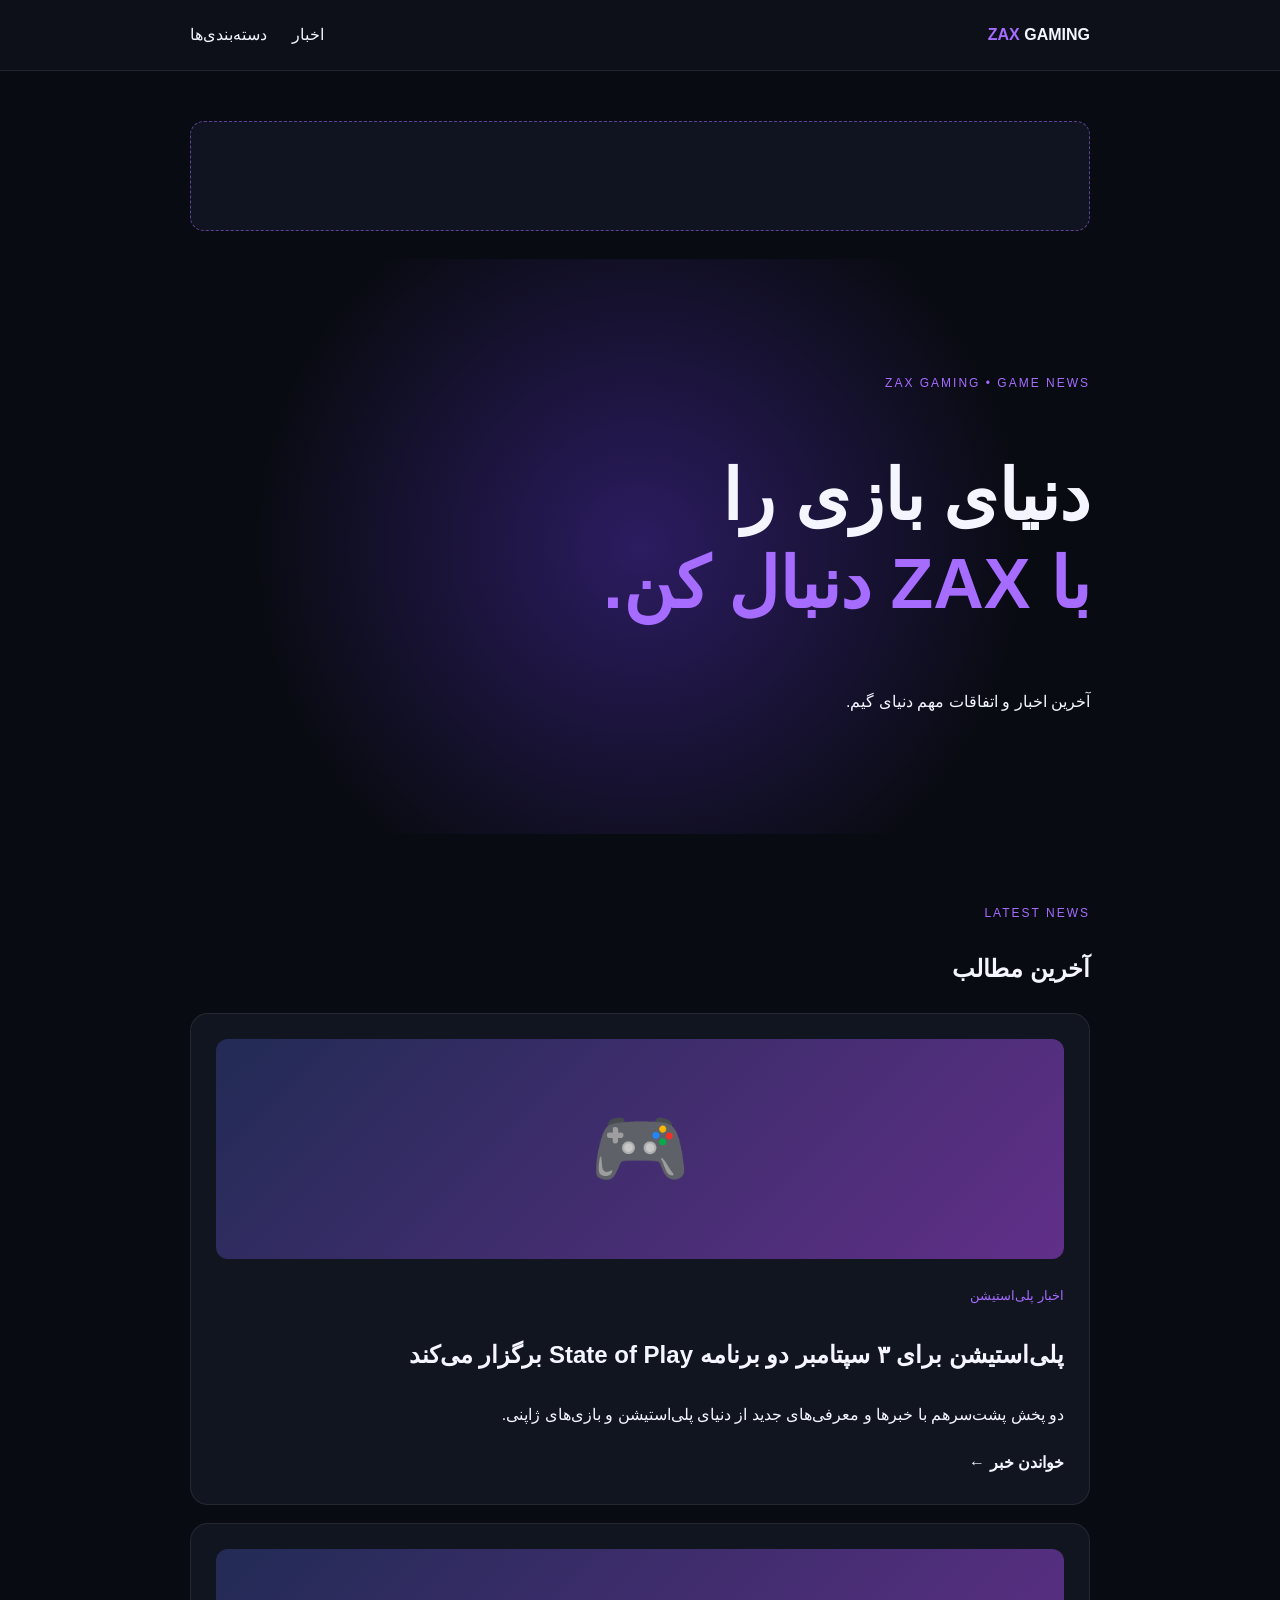
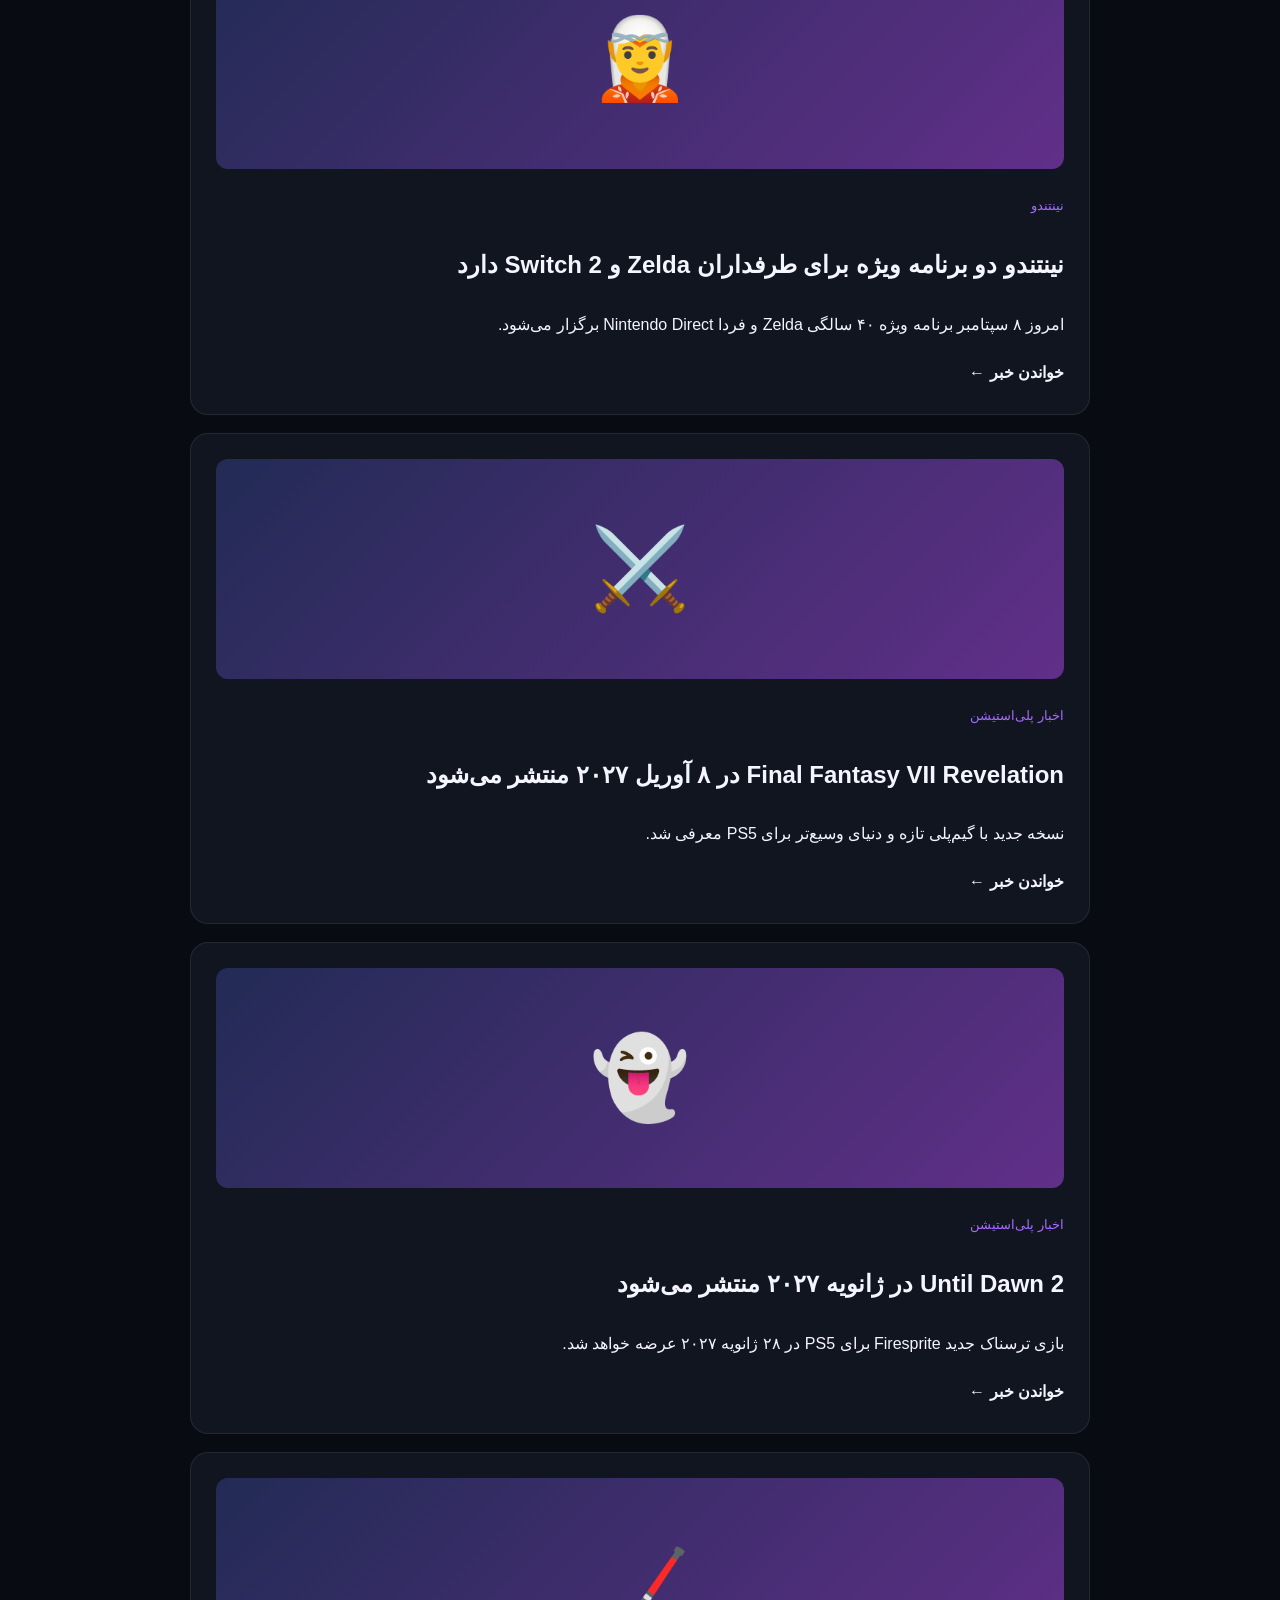
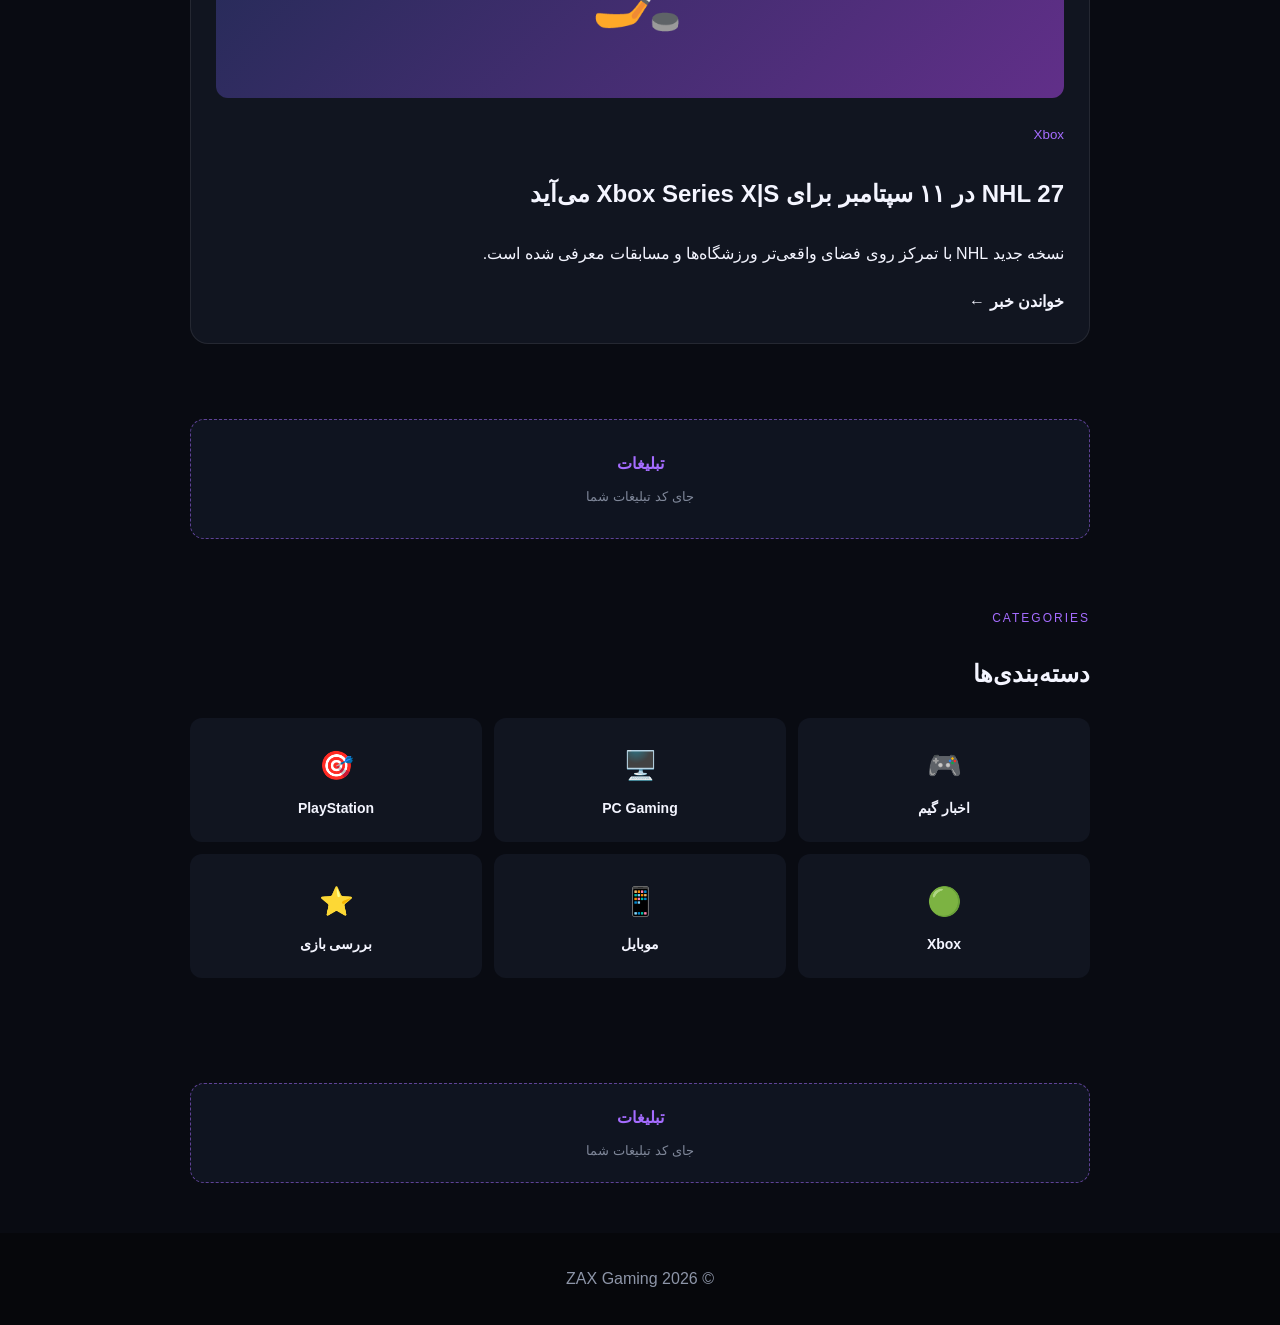
<file: index.html>
<!doctype html><html lang="fa" dir="rtl"><head><meta charset="utf-8"><meta name="viewport" content="width=device-width,initial-scale=1"><title>ZAX Gaming</title><link rel="stylesheet" href="style.css">
<script>
!function(e,t,n){
    e.yektanetAnalyticsObject=n,
    e[n]=e[n]||function(){e[n].q.push(arguments)},
    e[n].q=e[n].q||[];
    var a=t.getElementsByTagName("head")[0],
        r=new Date,
        c="https://cdn.yektanet.com/superscript-v2/0TP2UB2o/native-48278/yn_pub.js?v="
            +r.getFullYear().toString()+"0"+r.getMonth()+"0"+r.getDate()+"0"+r.getHours(),
        s=t.createElement("link");
    s.rel="preload",
    s.as="script",
    s.href=c,
    a.appendChild(s);
    var l=t.createElement("script");
    l.async=!0,
    l.src=c,
    a.appendChild(l);
}(window,document,"yektanet");
</script>
</head><body><header><div class="wrap"><b><span>ZAX</span> GAMING</b><nav><a href="#news">اخبار</a><a href="#cat">دسته‌بندی‌ها</a></nav></div></header><div class="wrap ad-wrap"><div class="ad-slot ad-top" data-ad-slot="top"><div class="yn-bnr" id="ynpos-20349"></div></div></div><section class="hero"><div class="wrap"><p class="ey">ZAX GAMING • GAME NEWS</p><h1>دنیای بازی را<br><span>با ZAX دنبال کن.</span></h1><p>آخرین اخبار و اتفاقات مهم دنیای گیم.</p></div></section><main class="wrap"><section id="news"><p class="ey">LATEST NEWS</p><h2>آخرین مطالب</h2>
<a class="card" href="article.html"><div class="pic">🎮</div><div><small>اخبار پلی‌استیشن</small><h2>پلی‌استیشن برای ۳ سپتامبر دو برنامه State of Play برگزار می‌کند</h2><p>دو پخش پشت‌سرهم با خبرها و معرفی‌های جدید از دنیای پلی‌استیشن و بازی‌های ژاپنی.</p><b>خواندن خبر ←</b></div></a>

<a class="card" href="article2.html" style="margin-top:18px"><div class="pic">🧝</div><div><small>نینتندو</small><h2>نینتندو دو برنامه ویژه برای طرفداران Zelda و Switch 2 دارد</h2><p>امروز ۸ سپتامبر برنامه ویژه ۴۰ سالگی Zelda و فردا Nintendo Direct برگزار می‌شود.</p><b>خواندن خبر ←</b></div></a>

<a class="card" href="article3.html" style="margin-top:18px"><div class="pic">⚔️</div><div><small>اخبار پلی‌استیشن</small><h2>Final Fantasy VII Revelation در ۸ آوریل ۲۰۲۷ منتشر می‌شود</h2><p>نسخه جدید با گیم‌پلی تازه و دنیای وسیع‌تر برای PS5 معرفی شد.</p><b>خواندن خبر ←</b></div></a>

<a class="card" href="article4.html" style="margin-top:18px"><div class="pic">👻</div><div><small>اخبار پلی‌استیشن</small><h2>Until Dawn 2 در ژانویه ۲۰۲۷ منتشر می‌شود</h2><p>بازی ترسناک جدید Firesprite برای PS5 در ۲۸ ژانویه ۲۰۲۷ عرضه خواهد شد.</p><b>خواندن خبر ←</b></div></a>

<a class="card" href="article5.html" style="margin-top:18px"><div class="pic">🏒</div><div><small>Xbox</small><h2>NHL 27 در ۱۱ سپتامبر برای Xbox Series X|S می‌آید</h2><p>نسخه جدید NHL با تمرکز روی فضای واقعی‌تر ورزشگاه‌ها و مسابقات معرفی شده است.</p><b>خواندن خبر ←</b></div></a>
</section><div class="ad-slot ad-mid" data-ad-slot="middle"><span>تبلیغات</span><small>جای کد تبلیغات شما</small></div><section id="cat"><p class="ey">CATEGORIES</p><h2>دسته‌بندی‌ها</h2><div class="cats"><div>🎮<b>اخبار گیم</b></div><div>🖥️<b>PC Gaming</b></div><div>🎯<b>PlayStation</b></div><div>🟢<b>Xbox</b></div><div>📱<b>موبایل</b></div><div>⭐<b>بررسی بازی</b></div></div></section></main><div class="wrap ad-wrap"><div class="ad-slot ad-bottom" data-ad-slot="bottom"><span>تبلیغات</span><small>جای کد تبلیغات شما</small></div></div><footer>© 2026 ZAX Gaming</footer></body></html>
</file>
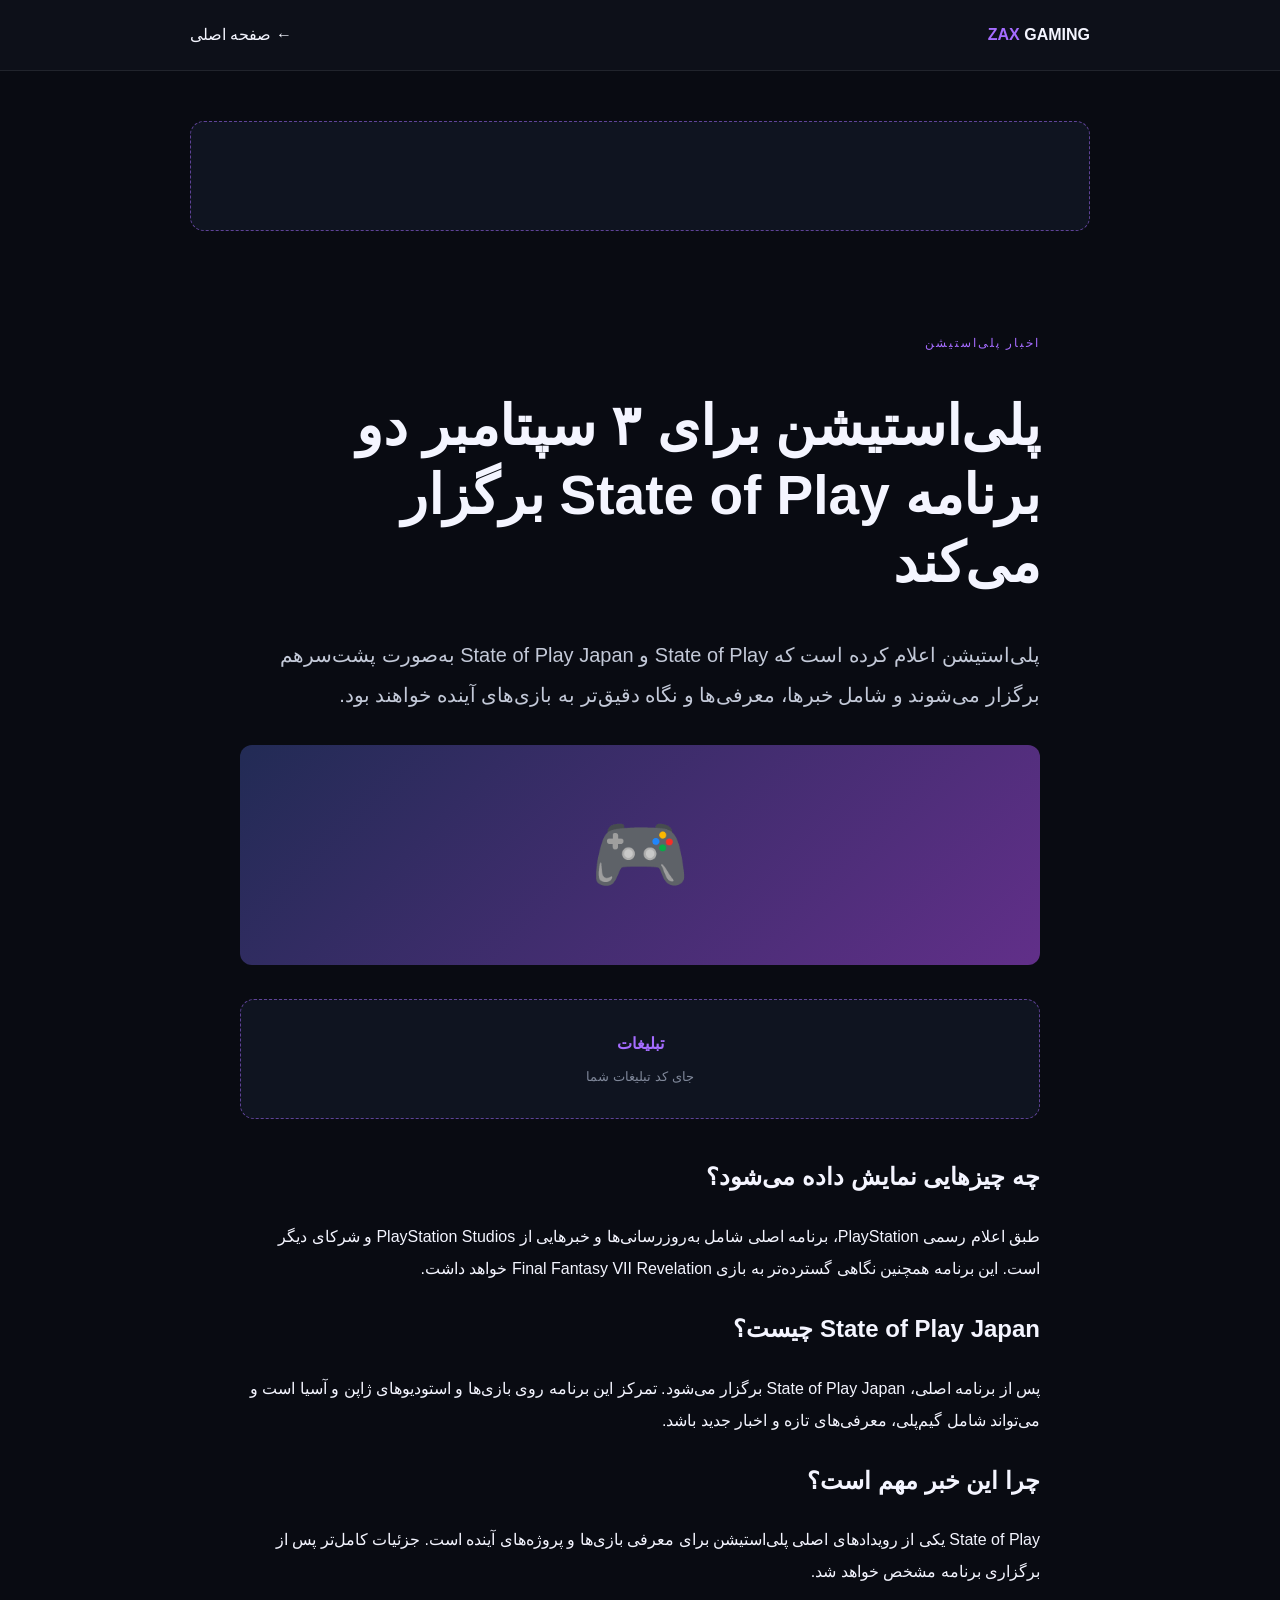
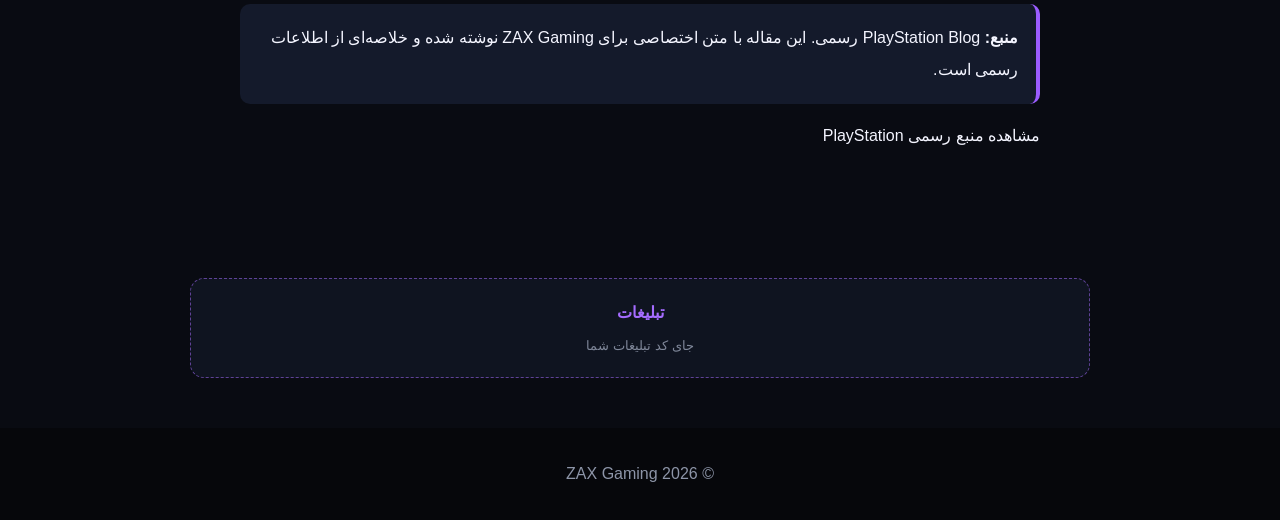
<file: article.html>
<!doctype html><html lang="fa" dir="rtl"><head><meta charset="utf-8"><meta name="viewport" content="width=device-width,initial-scale=1"><title>State of Play | ZAX Gaming</title><link rel="stylesheet" href="style.css">
<script>
!function(e,t,n){
    e.yektanetAnalyticsObject=n,
    e[n]=e[n]||function(){e[n].q.push(arguments)},
    e[n].q=e[n].q||[];
    var a=t.getElementsByTagName("head")[0],
        r=new Date,
        c="https://cdn.yektanet.com/superscript-v2/0TP2UB2o/native-48278/yn_pub.js?v="
            +r.getFullYear().toString()+"0"+r.getMonth()+"0"+r.getDate()+"0"+r.getHours(),
        s=t.createElement("link");
    s.rel="preload",
    s.as="script",
    s.href=c,
    a.appendChild(s);
    var l=t.createElement("script");
    l.async=!0,
    l.src=c,
    a.appendChild(l);
}(window,document,"yektanet");
</script>
</head><body><header><div class="wrap"><a href="index.html"><b><span>ZAX</span> GAMING</b></a><a href="index.html">← صفحه اصلی</a></div></header><div class="wrap ad-wrap"><div class="ad-slot ad-top" data-ad-slot="article-top"><div class="yn-bnr" id="ynpos-20349"></div></div></div><main class="wrap article"><p class="ey">اخبار پلی‌استیشن</p><h1>پلی‌استیشن برای ۳ سپتامبر دو برنامه State of Play برگزار می‌کند</h1><p class="lead">پلی‌استیشن اعلام کرده است که State of Play و State of Play Japan به‌صورت پشت‌سرهم برگزار می‌شوند و شامل خبرها، معرفی‌ها و نگاه دقیق‌تر به بازی‌های آینده خواهند بود.</p><div class="pic heroimg">🎮</div><div class="ad-slot ad-in-article" data-ad-slot="article-middle"><span>تبلیغات</span><small>جای کد تبلیغات شما</small></div><h2>چه چیزهایی نمایش داده می‌شود؟</h2><p>طبق اعلام رسمی PlayStation، برنامه اصلی شامل به‌روزرسانی‌ها و خبرهایی از PlayStation Studios و شرکای دیگر است. این برنامه همچنین نگاهی گسترده‌تر به بازی Final Fantasy VII Revelation خواهد داشت.</p><h2>State of Play Japan چیست؟</h2><p>پس از برنامه اصلی، State of Play Japan برگزار می‌شود. تمرکز این برنامه روی بازی‌ها و استودیوهای ژاپن و آسیا است و می‌تواند شامل گیم‌پلی، معرفی‌های تازه و اخبار جدید باشد.</p><h2>چرا این خبر مهم است؟</h2><p>State of Play یکی از رویدادهای اصلی پلی‌استیشن برای معرفی بازی‌ها و پروژه‌های آینده است. جزئیات کامل‌تر پس از برگزاری برنامه مشخص خواهد شد.</p><div class="note"><b>منبع:</b> PlayStation Blog رسمی. این مقاله با متن اختصاصی برای ZAX Gaming نوشته شده و خلاصه‌ای از اطلاعات رسمی است.</div><p><a href="https://blog.playstation.com/2026/08/31/state-of-play-state-of-play-japan-return-on-september-3/">مشاهده منبع رسمی PlayStation</a></p></main><div class="wrap ad-wrap"><div class="ad-slot ad-bottom" data-ad-slot="article-bottom"><span>تبلیغات</span><small>جای کد تبلیغات شما</small></div></div><footer>© 2026 ZAX Gaming</footer></body></html>
</file>
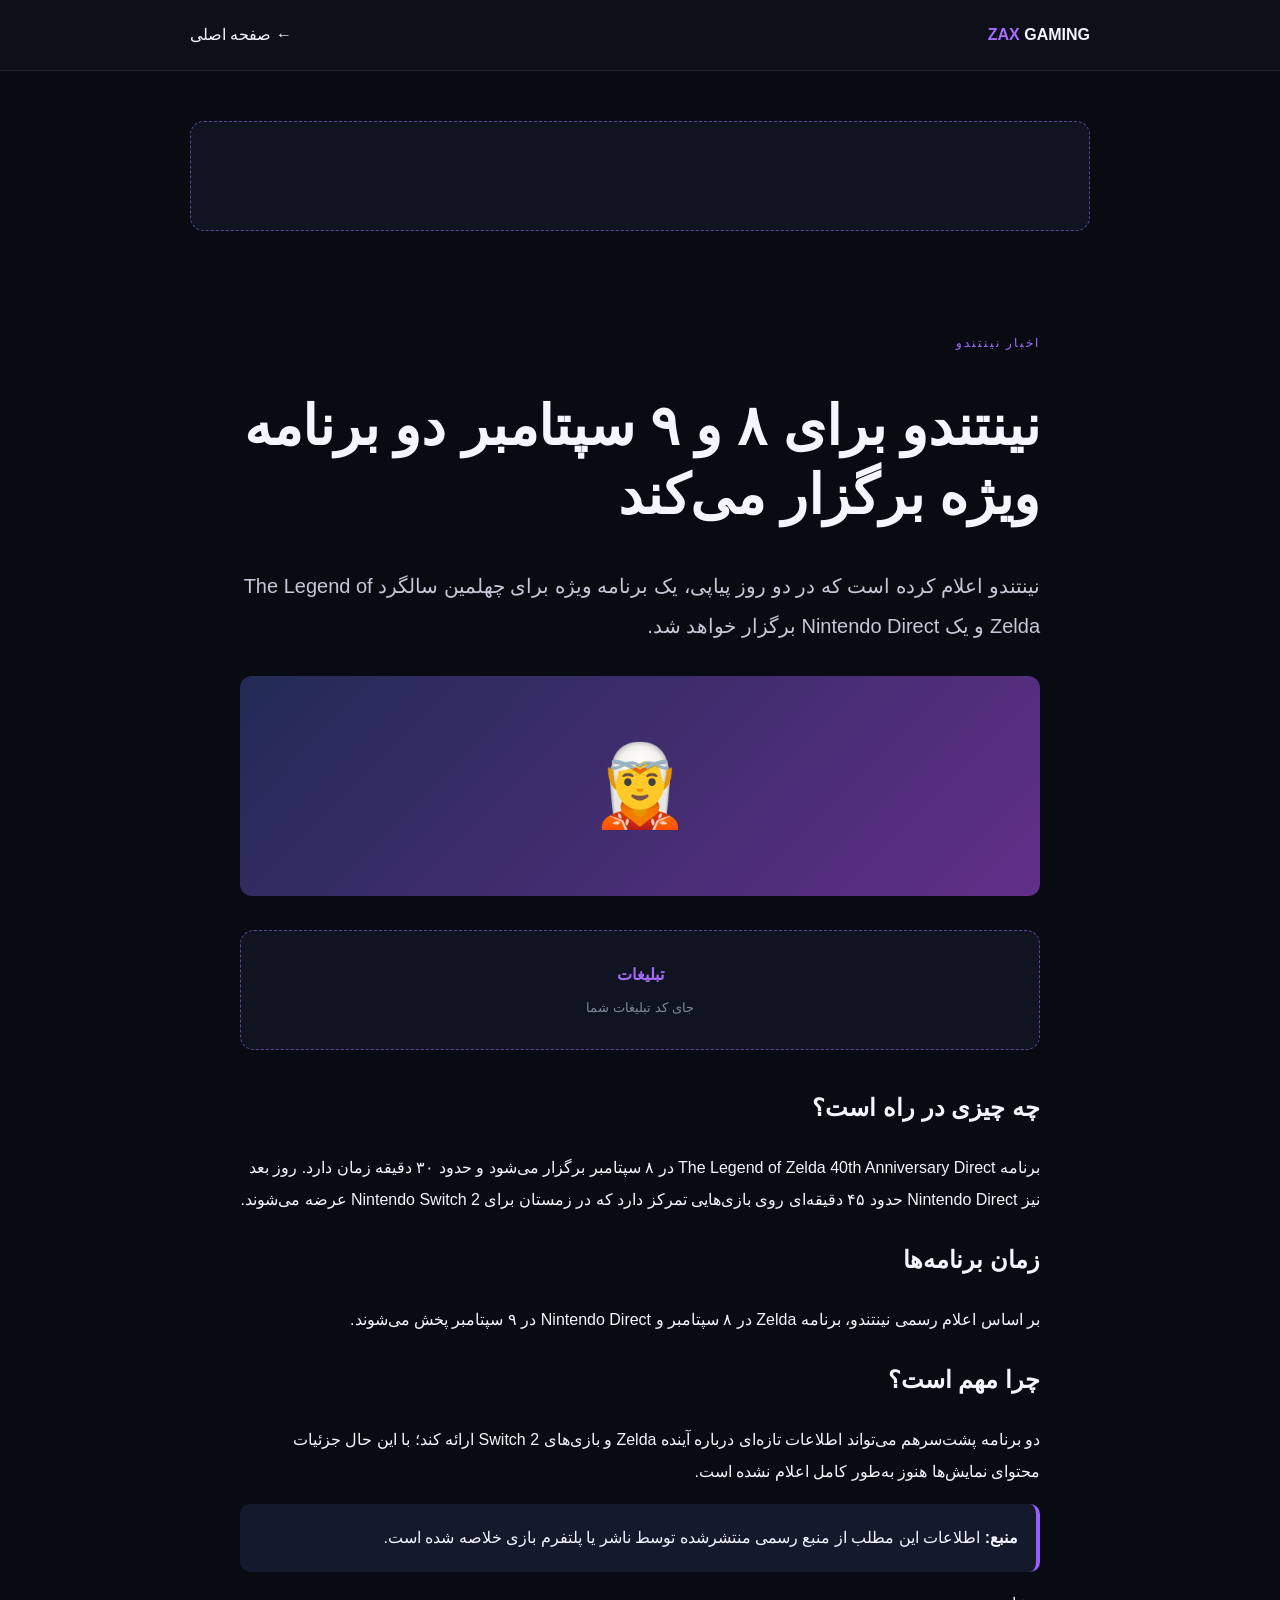
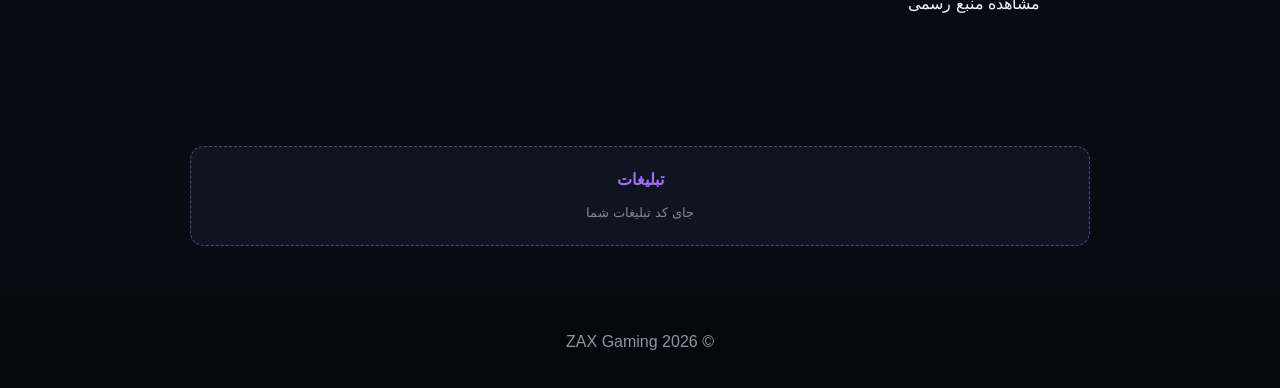
<file: article2.html>
<!doctype html><html lang="fa" dir="rtl"><head><meta charset="utf-8"><meta name="viewport" content="width=device-width,initial-scale=1"><title>نینتندو برای ۸ و ۹ سپتامبر دو برنامه ویژه برگزار می‌کند | ZAX Gaming</title><link rel="stylesheet" href="style.css"><script>
!function(e,t,n){
    e.yektanetAnalyticsObject=n,
    e[n]=e[n]||function(){e[n].q.push(arguments)},
    e[n].q=e[n].q||[];
    var a=t.getElementsByTagName("head")[0],
        r=new Date,
        c="https://cdn.yektanet.com/superscript-v2/0TP2UB2o/native-48278/yn_pub.js?v="
            +r.getFullYear().toString()+"0"+r.getMonth()+"0"+r.getDate()+"0"+r.getHours(),
        s=t.createElement("link");
    s.rel="preload",
    s.as="script",
    s.href=c,
    a.appendChild(s);
    var l=t.createElement("script");
    l.async=!0,
    l.src=c,
    a.appendChild(l);
}(window,document,"yektanet");
</script></head><body><header><div class="wrap"><a href="index.html"><b><span>ZAX</span> GAMING</b></a><a href="index.html">← صفحه اصلی</a></div></header><div class="wrap ad-wrap"><div class="ad-slot ad-top"><div class="yn-bnr" id="ynpos-20349"></div></div></div><main class="wrap article"><p class="ey">اخبار نینتندو</p><h1>نینتندو برای ۸ و ۹ سپتامبر دو برنامه ویژه برگزار می‌کند</h1><p class="lead">نینتندو اعلام کرده است که در دو روز پیاپی، یک برنامه ویژه برای چهلمین سالگرد The Legend of Zelda و یک Nintendo Direct برگزار خواهد شد.</p><div class="pic heroimg">🧝</div><div class="ad-slot ad-in-article"><span>تبلیغات</span><small>جای کد تبلیغات شما</small></div><h2>چه چیزی در راه است؟</h2><p>برنامه The Legend of Zelda 40th Anniversary Direct در ۸ سپتامبر برگزار می‌شود و حدود ۳۰ دقیقه زمان دارد. روز بعد نیز Nintendo Direct حدود ۴۵ دقیقه‌ای روی بازی‌هایی تمرکز دارد که در زمستان برای Nintendo Switch 2 عرضه می‌شوند.</p><h2>زمان برنامه‌ها</h2><p>بر اساس اعلام رسمی نینتندو، برنامه Zelda در ۸ سپتامبر و Nintendo Direct در ۹ سپتامبر پخش می‌شوند.</p><h2>چرا مهم است؟</h2><p>دو برنامه پشت‌سرهم می‌تواند اطلاعات تازه‌ای درباره آینده Zelda و بازی‌های Switch 2 ارائه کند؛ با این حال جزئیات محتوای نمایش‌ها هنوز به‌طور کامل اعلام نشده است.</p><div class="note"><b>منبع:</b> اطلاعات این مطلب از منبع رسمی منتشرشده توسط ناشر یا پلتفرم بازی خلاصه شده است.</div><p><a href="https://www.nintendo.com/us/nintendo-direct/archive/" target="_blank" rel="noopener">مشاهده منبع رسمی</a></p></main><div class="wrap ad-wrap"><div class="ad-slot ad-bottom"><span>تبلیغات</span><small>جای کد تبلیغات شما</small></div></div><footer>© 2026 ZAX Gaming</footer></body></html>
</file>
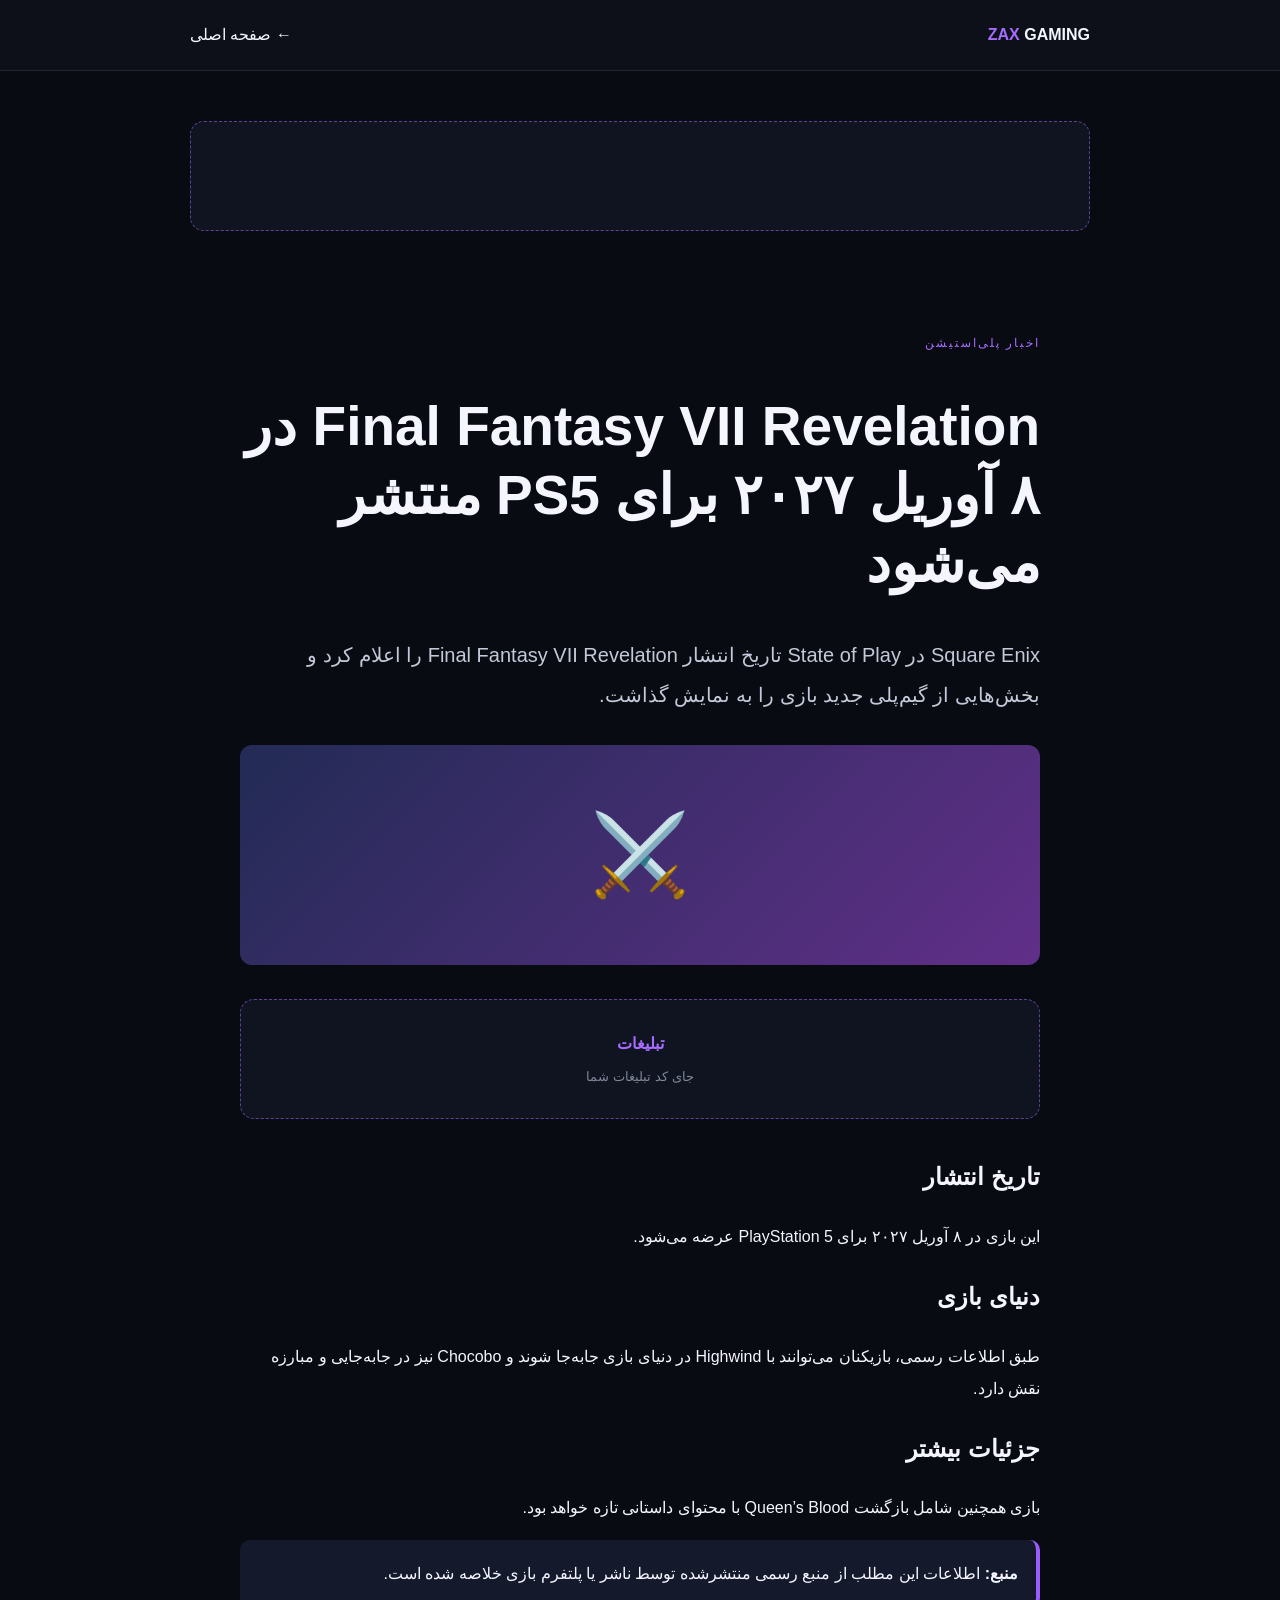
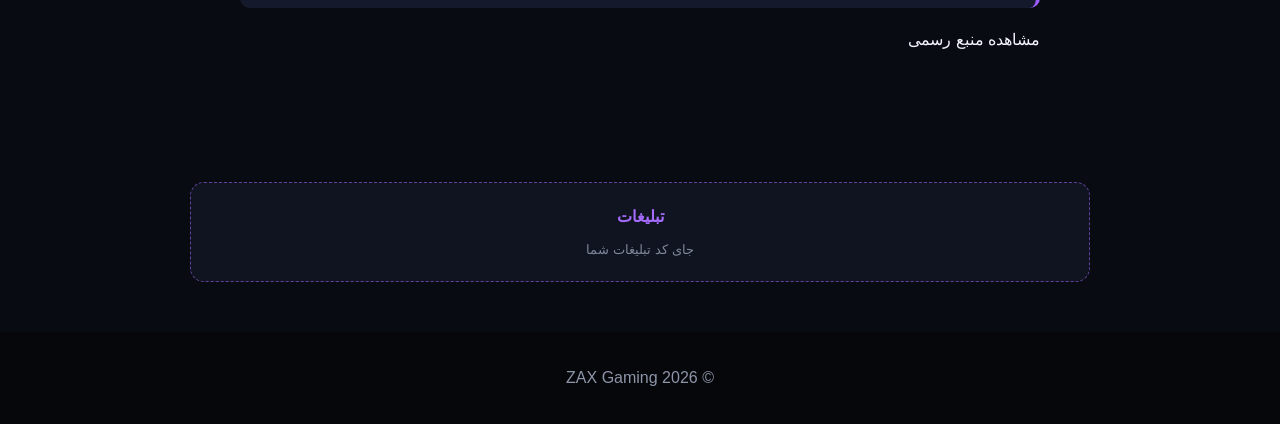
<file: article3.html>
<!doctype html><html lang="fa" dir="rtl"><head><meta charset="utf-8"><meta name="viewport" content="width=device-width,initial-scale=1"><title>Final Fantasy VII Revelation در ۸ آوریل ۲۰۲۷ برای PS5 منتشر می‌شود | ZAX Gaming</title><link rel="stylesheet" href="style.css"><script>
!function(e,t,n){
    e.yektanetAnalyticsObject=n,
    e[n]=e[n]||function(){e[n].q.push(arguments)},
    e[n].q=e[n].q||[];
    var a=t.getElementsByTagName("head")[0],
        r=new Date,
        c="https://cdn.yektanet.com/superscript-v2/0TP2UB2o/native-48278/yn_pub.js?v="
            +r.getFullYear().toString()+"0"+r.getMonth()+"0"+r.getDate()+"0"+r.getHours(),
        s=t.createElement("link");
    s.rel="preload",
    s.as="script",
    s.href=c,
    a.appendChild(s);
    var l=t.createElement("script");
    l.async=!0,
    l.src=c,
    a.appendChild(l);
}(window,document,"yektanet");
</script></head><body><header><div class="wrap"><a href="index.html"><b><span>ZAX</span> GAMING</b></a><a href="index.html">← صفحه اصلی</a></div></header><div class="wrap ad-wrap"><div class="ad-slot ad-top"><div class="yn-bnr" id="ynpos-20349"></div></div></div><main class="wrap article"><p class="ey">اخبار پلی‌استیشن</p><h1>Final Fantasy VII Revelation در ۸ آوریل ۲۰۲۷ برای PS5 منتشر می‌شود</h1><p class="lead">Square Enix در State of Play تاریخ انتشار Final Fantasy VII Revelation را اعلام کرد و بخش‌هایی از گیم‌پلی جدید بازی را به نمایش گذاشت.</p><div class="pic heroimg">⚔️</div><div class="ad-slot ad-in-article"><span>تبلیغات</span><small>جای کد تبلیغات شما</small></div><h2>تاریخ انتشار</h2><p>این بازی در ۸ آوریل ۲۰۲۷ برای PlayStation 5 عرضه می‌شود.</p><h2>دنیای بازی</h2><p>طبق اطلاعات رسمی، بازیکنان می‌توانند با Highwind در دنیای بازی جابه‌جا شوند و Chocobo نیز در جابه‌جایی و مبارزه نقش دارد.</p><h2>جزئیات بیشتر</h2><p>بازی همچنین شامل بازگشت Queen’s Blood با محتوای داستانی تازه خواهد بود.</p><div class="note"><b>منبع:</b> اطلاعات این مطلب از منبع رسمی منتشرشده توسط ناشر یا پلتفرم بازی خلاصه شده است.</div><p><a href="https://blog.playstation.com/2026/09/03/final-fantasy-vii-revelation-launches-on-ps5-april-8-2027/" target="_blank" rel="noopener">مشاهده منبع رسمی</a></p></main><div class="wrap ad-wrap"><div class="ad-slot ad-bottom"><span>تبلیغات</span><small>جای کد تبلیغات شما</small></div></div><footer>© 2026 ZAX Gaming</footer></body></html>
</file>
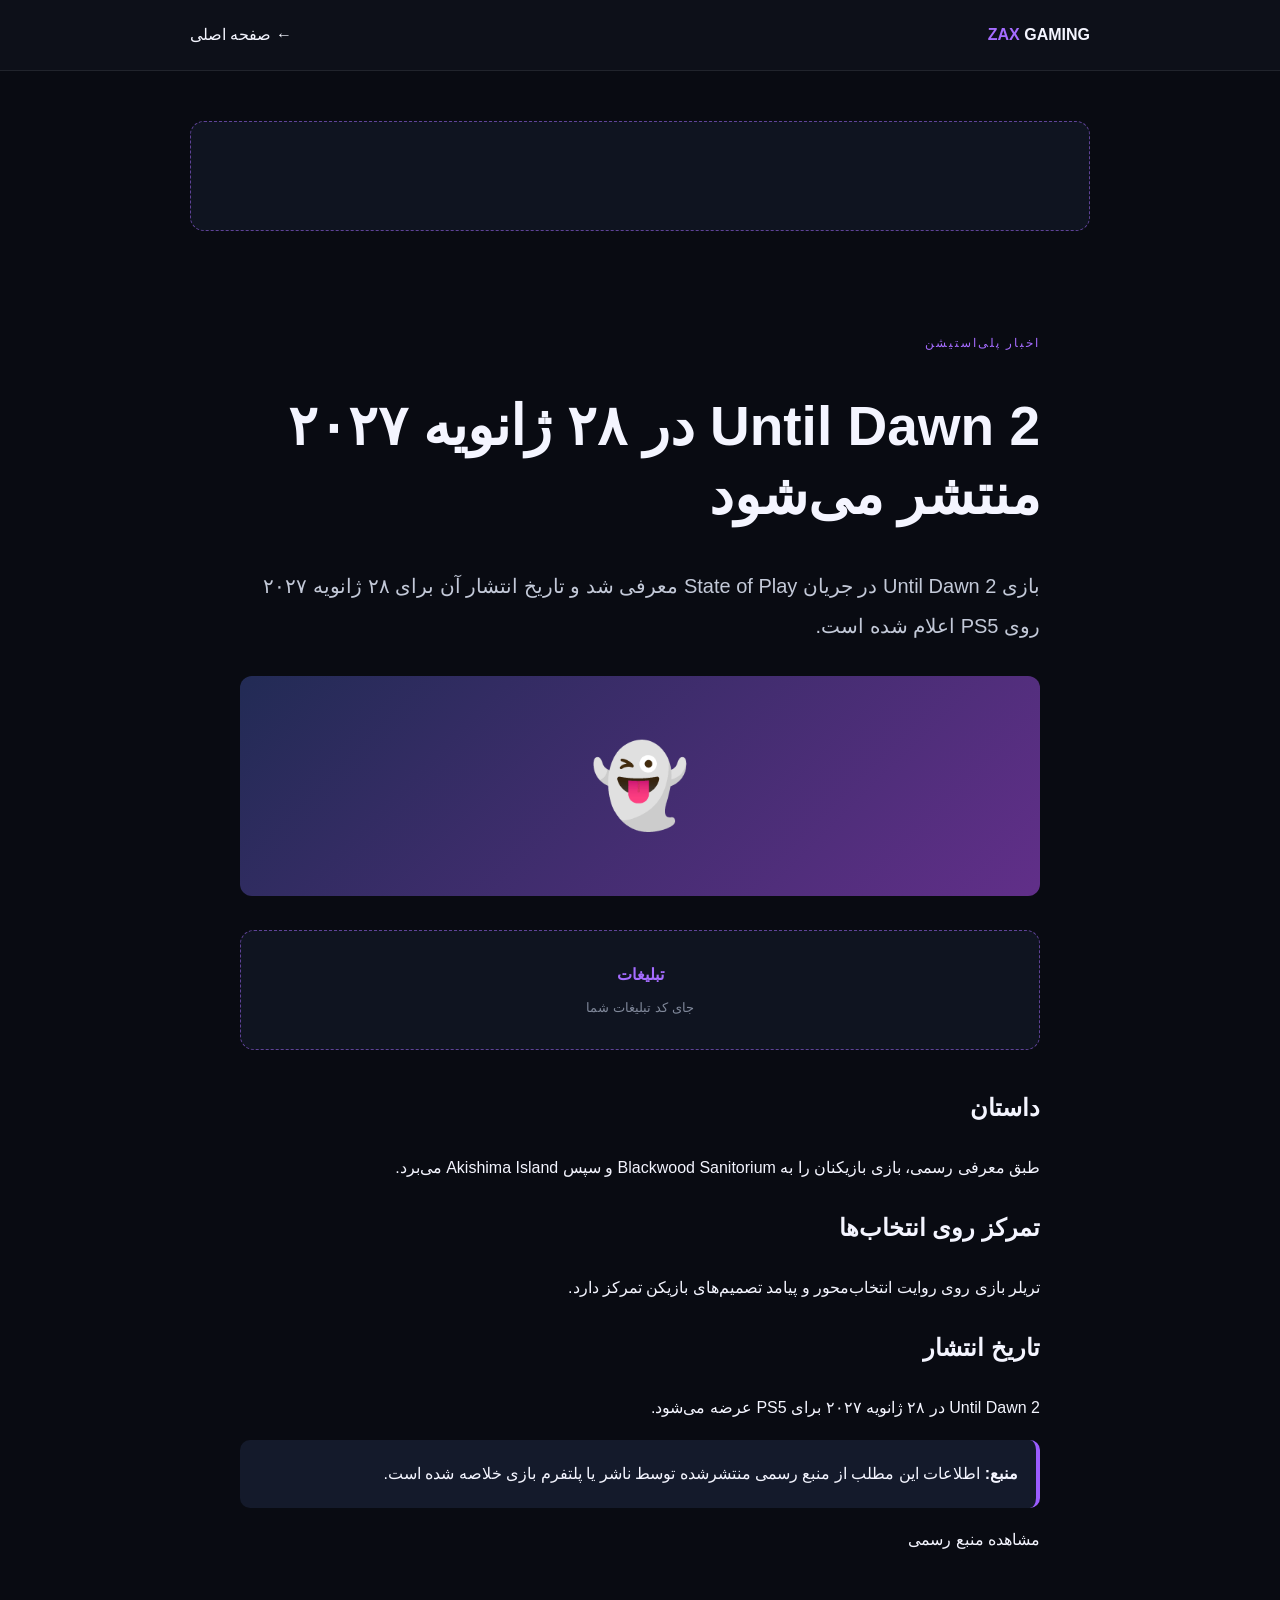
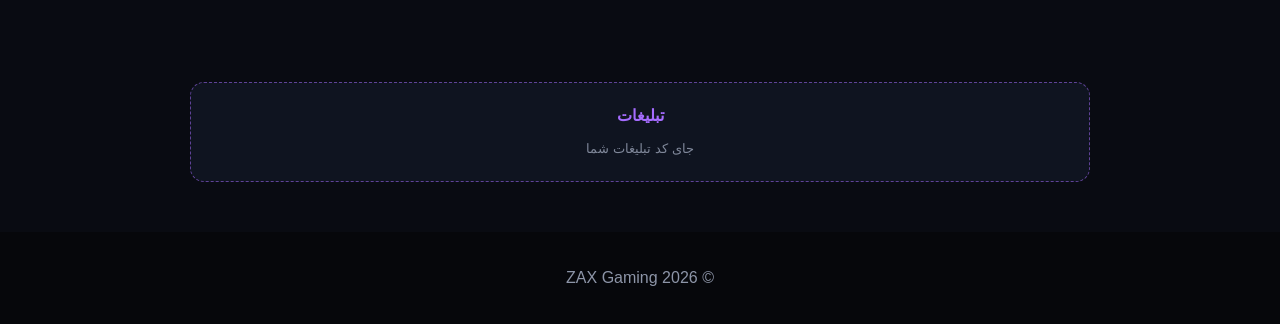
<file: article4.html>
<!doctype html><html lang="fa" dir="rtl"><head><meta charset="utf-8"><meta name="viewport" content="width=device-width,initial-scale=1"><title>Until Dawn 2 در ۲۸ ژانویه ۲۰۲۷ منتشر می‌شود | ZAX Gaming</title><link rel="stylesheet" href="style.css"><script>
!function(e,t,n){
    e.yektanetAnalyticsObject=n,
    e[n]=e[n]||function(){e[n].q.push(arguments)},
    e[n].q=e[n].q||[];
    var a=t.getElementsByTagName("head")[0],
        r=new Date,
        c="https://cdn.yektanet.com/superscript-v2/0TP2UB2o/native-48278/yn_pub.js?v="
            +r.getFullYear().toString()+"0"+r.getMonth()+"0"+r.getDate()+"0"+r.getHours(),
        s=t.createElement("link");
    s.rel="preload",
    s.as="script",
    s.href=c,
    a.appendChild(s);
    var l=t.createElement("script");
    l.async=!0,
    l.src=c,
    a.appendChild(l);
}(window,document,"yektanet");
</script></head><body><header><div class="wrap"><a href="index.html"><b><span>ZAX</span> GAMING</b></a><a href="index.html">← صفحه اصلی</a></div></header><div class="wrap ad-wrap"><div class="ad-slot ad-top"><div class="yn-bnr" id="ynpos-20349"></div></div></div><main class="wrap article"><p class="ey">اخبار پلی‌استیشن</p><h1>Until Dawn 2 در ۲۸ ژانویه ۲۰۲۷ منتشر می‌شود</h1><p class="lead">بازی Until Dawn 2 در جریان State of Play معرفی شد و تاریخ انتشار آن برای ۲۸ ژانویه ۲۰۲۷ روی PS5 اعلام شده است.</p><div class="pic heroimg">👻</div><div class="ad-slot ad-in-article"><span>تبلیغات</span><small>جای کد تبلیغات شما</small></div><h2>داستان</h2><p>طبق معرفی رسمی، بازی بازیکنان را به Blackwood Sanitorium و سپس Akishima Island می‌برد.</p><h2>تمرکز روی انتخاب‌ها</h2><p>تریلر بازی روی روایت انتخاب‌محور و پیامد تصمیم‌های بازیکن تمرکز دارد.</p><h2>تاریخ انتشار</h2><p>Until Dawn 2 در ۲۸ ژانویه ۲۰۲۷ برای PS5 عرضه می‌شود.</p><div class="note"><b>منبع:</b> اطلاعات این مطلب از منبع رسمی منتشرشده توسط ناشر یا پلتفرم بازی خلاصه شده است.</div><p><a href="https://blog.playstation.com/2026/09/03/until-dawn-2-launches-january-28/" target="_blank" rel="noopener">مشاهده منبع رسمی</a></p></main><div class="wrap ad-wrap"><div class="ad-slot ad-bottom"><span>تبلیغات</span><small>جای کد تبلیغات شما</small></div></div><footer>© 2026 ZAX Gaming</footer></body></html>
</file>
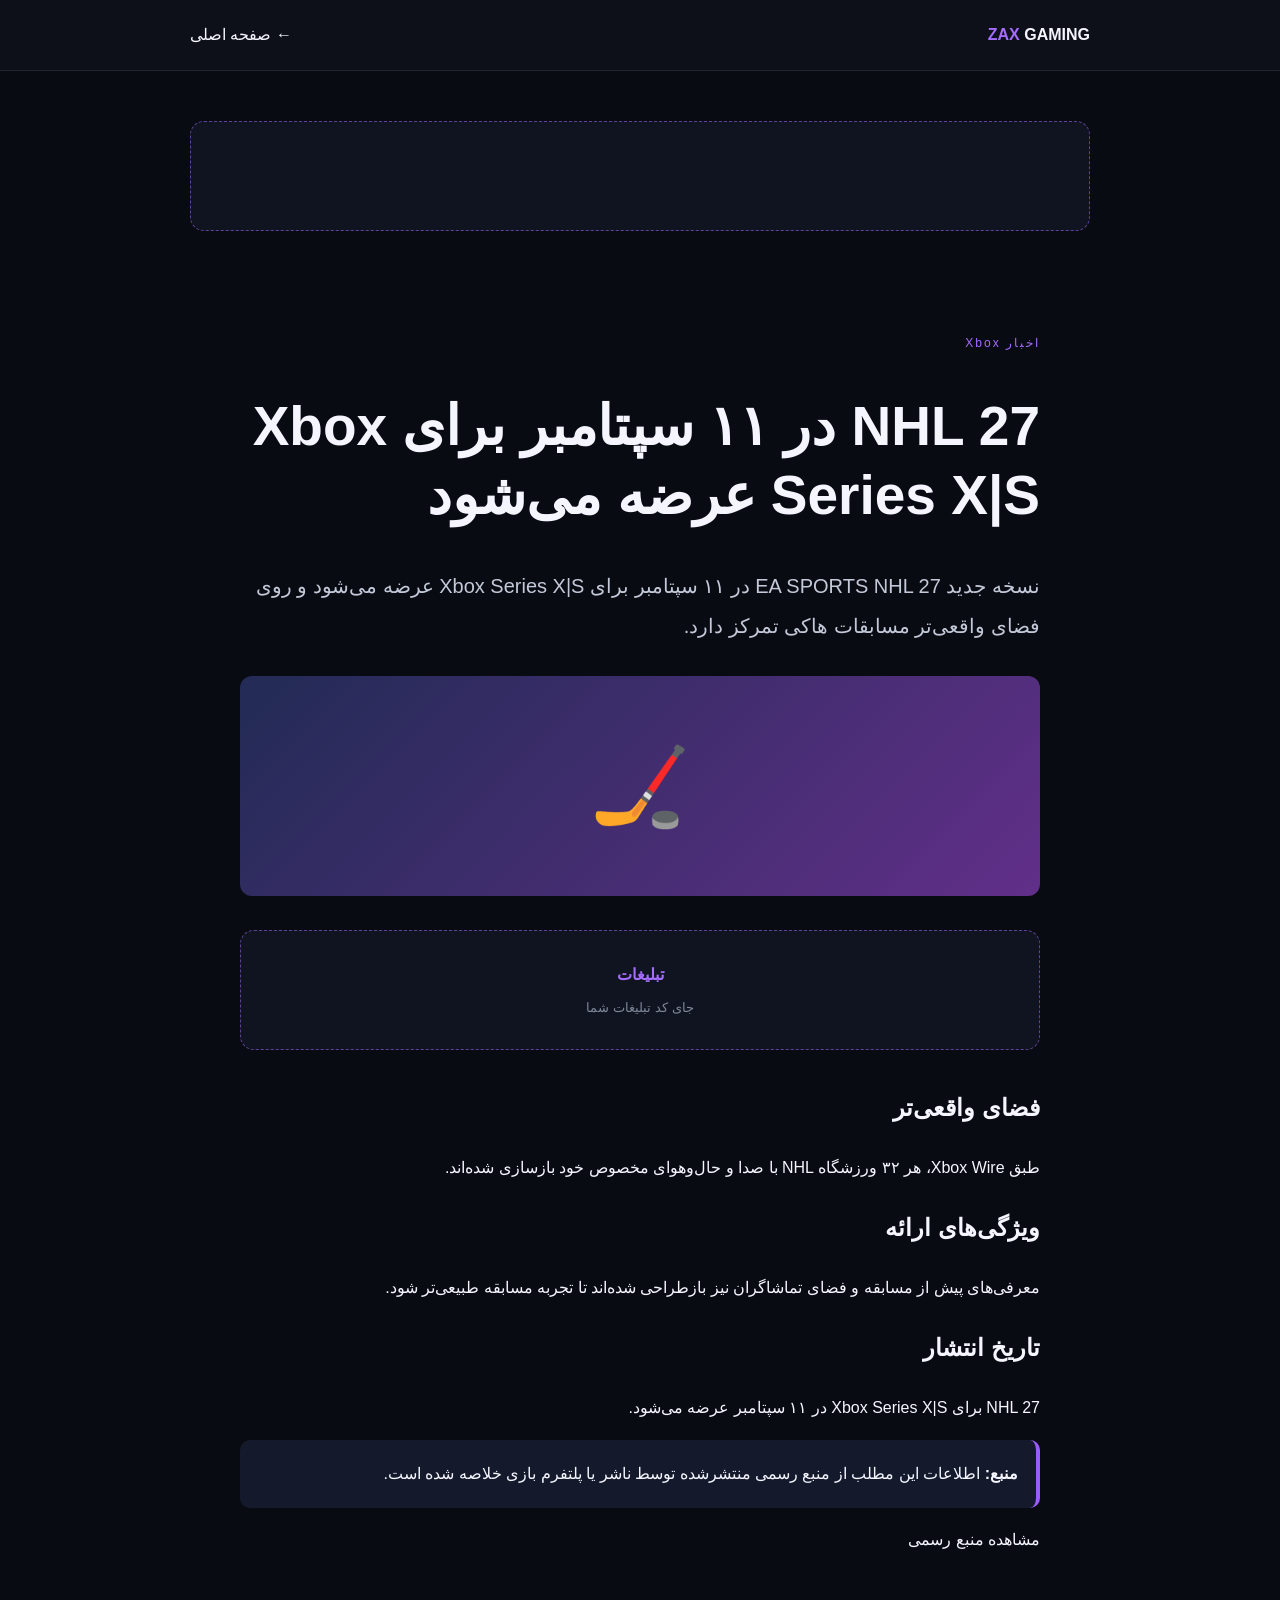
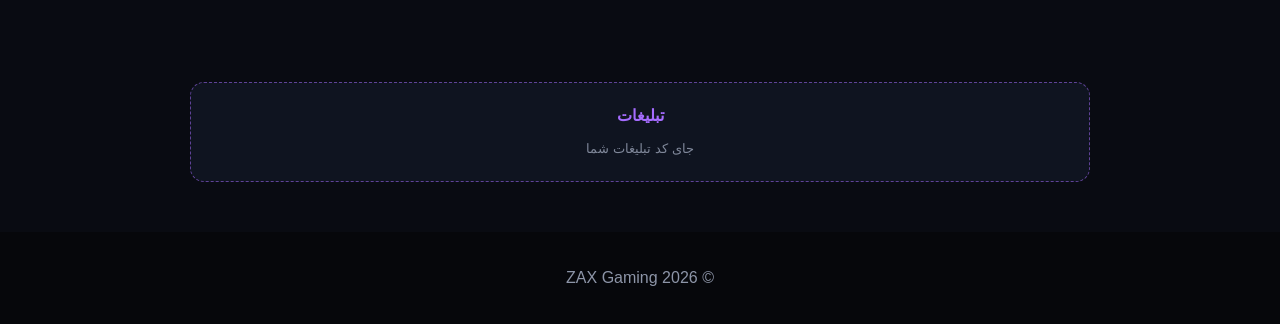
<file: article5.html>
<!doctype html><html lang="fa" dir="rtl"><head><meta charset="utf-8"><meta name="viewport" content="width=device-width,initial-scale=1"><title>NHL 27 در ۱۱ سپتامبر برای Xbox Series X|S عرضه می‌شود | ZAX Gaming</title><link rel="stylesheet" href="style.css"><script>
!function(e,t,n){
    e.yektanetAnalyticsObject=n,
    e[n]=e[n]||function(){e[n].q.push(arguments)},
    e[n].q=e[n].q||[];
    var a=t.getElementsByTagName("head")[0],
        r=new Date,
        c="https://cdn.yektanet.com/superscript-v2/0TP2UB2o/native-48278/yn_pub.js?v="
            +r.getFullYear().toString()+"0"+r.getMonth()+"0"+r.getDate()+"0"+r.getHours(),
        s=t.createElement("link");
    s.rel="preload",
    s.as="script",
    s.href=c,
    a.appendChild(s);
    var l=t.createElement("script");
    l.async=!0,
    l.src=c,
    a.appendChild(l);
}(window,document,"yektanet");
</script></head><body><header><div class="wrap"><a href="index.html"><b><span>ZAX</span> GAMING</b></a><a href="index.html">← صفحه اصلی</a></div></header><div class="wrap ad-wrap"><div class="ad-slot ad-top"><div class="yn-bnr" id="ynpos-20349"></div></div></div><main class="wrap article"><p class="ey">اخبار Xbox</p><h1>NHL 27 در ۱۱ سپتامبر برای Xbox Series X|S عرضه می‌شود</h1><p class="lead">نسخه جدید EA SPORTS NHL 27 در ۱۱ سپتامبر برای Xbox Series X|S عرضه می‌شود و روی فضای واقعی‌تر مسابقات هاکی تمرکز دارد.</p><div class="pic heroimg">🏒</div><div class="ad-slot ad-in-article"><span>تبلیغات</span><small>جای کد تبلیغات شما</small></div><h2>فضای واقعی‌تر</h2><p>طبق Xbox Wire، هر ۳۲ ورزشگاه NHL با صدا و حال‌وهوای مخصوص خود بازسازی شده‌اند.</p><h2>ویژگی‌های ارائه</h2><p>معرفی‌های پیش از مسابقه و فضای تماشاگران نیز بازطراحی شده‌اند تا تجربه مسابقه طبیعی‌تر شود.</p><h2>تاریخ انتشار</h2><p>NHL 27 برای Xbox Series X|S در ۱۱ سپتامبر عرضه می‌شود.</p><div class="note"><b>منبع:</b> اطلاعات این مطلب از منبع رسمی منتشرشده توسط ناشر یا پلتفرم بازی خلاصه شده است.</div><p><a href="https://news.xbox.com/en-us/2026/09/04/next-week-on-xbox-new-games-for-september-7-to-11/" target="_blank" rel="noopener">مشاهده منبع رسمی</a></p></main><div class="wrap ad-wrap"><div class="ad-slot ad-bottom"><span>تبلیغات</span><small>جای کد تبلیغات شما</small></div></div><footer>© 2026 ZAX Gaming</footer></body></html>
</file>
<file: style.css>
*{box-sizing:border-box}body{margin:0;background:#090b12;color:#f4f5ff;font-family:Tahoma,Arial,sans-serif;line-height:2}.wrap{width:min(900px,92%);margin:auto}header{background:#0d1019;border-bottom:1px solid #ffffff15}header .wrap{height:70px;display:flex;align-items:center;justify-content:space-between}a{color:inherit;text-decoration:none}nav{display:flex;gap:25px}span,.ey,small{color:#a56cff}.hero{padding:100px 0;background:radial-gradient(circle,#713eff55,transparent 55%)}h1{font-size:clamp(38px,7vw,70px);line-height:1.25}h1 span{color:#a56cff}.ey{font-size:12px;letter-spacing:2px}section{padding:55px 0}.card{display:block;background:#111520;border:1px solid #ffffff15;border-radius:18px;overflow:hidden;padding:25px}.pic{height:220px;background:linear-gradient(135deg,#222b55,#612f89);display:grid;place-items:center;font-size:80px;border-radius:12px}.card .pic{margin-bottom:20px}.cats{display:grid;grid-template-columns:repeat(3,1fr);gap:12px}.cats div{background:#111520;padding:20px;border-radius:12px;text-align:center;font-size:28px}.cats b{display:block;font-size:14px}.article{padding:60px 0;max-width:800px}.article h1{font-size:clamp(32px,6vw,55px)}.lead{font-size:20px;color:#c3c9d8}.heroimg{margin:30px 0}.note{background:#141a2b;border-right:4px solid #9b5cff;padding:18px;border-radius:10px}footer{text-align:center;padding:30px;background:#06070b;margin-top:50px;color:#8d95a8}@media(max-width:600px){.cats{grid-template-columns:repeat(2,1fr)}.hero{padding:70px 0}}

/* Ad placeholders: replace the content of .ad-slot with your ad network code */
.ad-wrap{padding:22px 0 0}.ad-slot{min-height:100px;background:#0f1420;border:1px dashed #a56cff88;border-radius:14px;display:flex;flex-direction:column;align-items:center;justify-content:center;gap:4px;color:#a56cff;text-align:center;margin:28px 0}.ad-slot span{font-weight:bold;font-size:16px}.ad-slot small{color:#7f8799}.ad-top{min-height:110px}.ad-mid{min-height:120px;margin:20px 0 0}.ad-bottom{min-height:100px}.ad-in-article{min-height:120px;margin:34px 0}.ad-slot:empty{display:none}@media(max-width:600px){.ad-slot{min-height:90px;margin:20px 0}.ad-mid,.ad-in-article{min-height:100px}}
</file>
